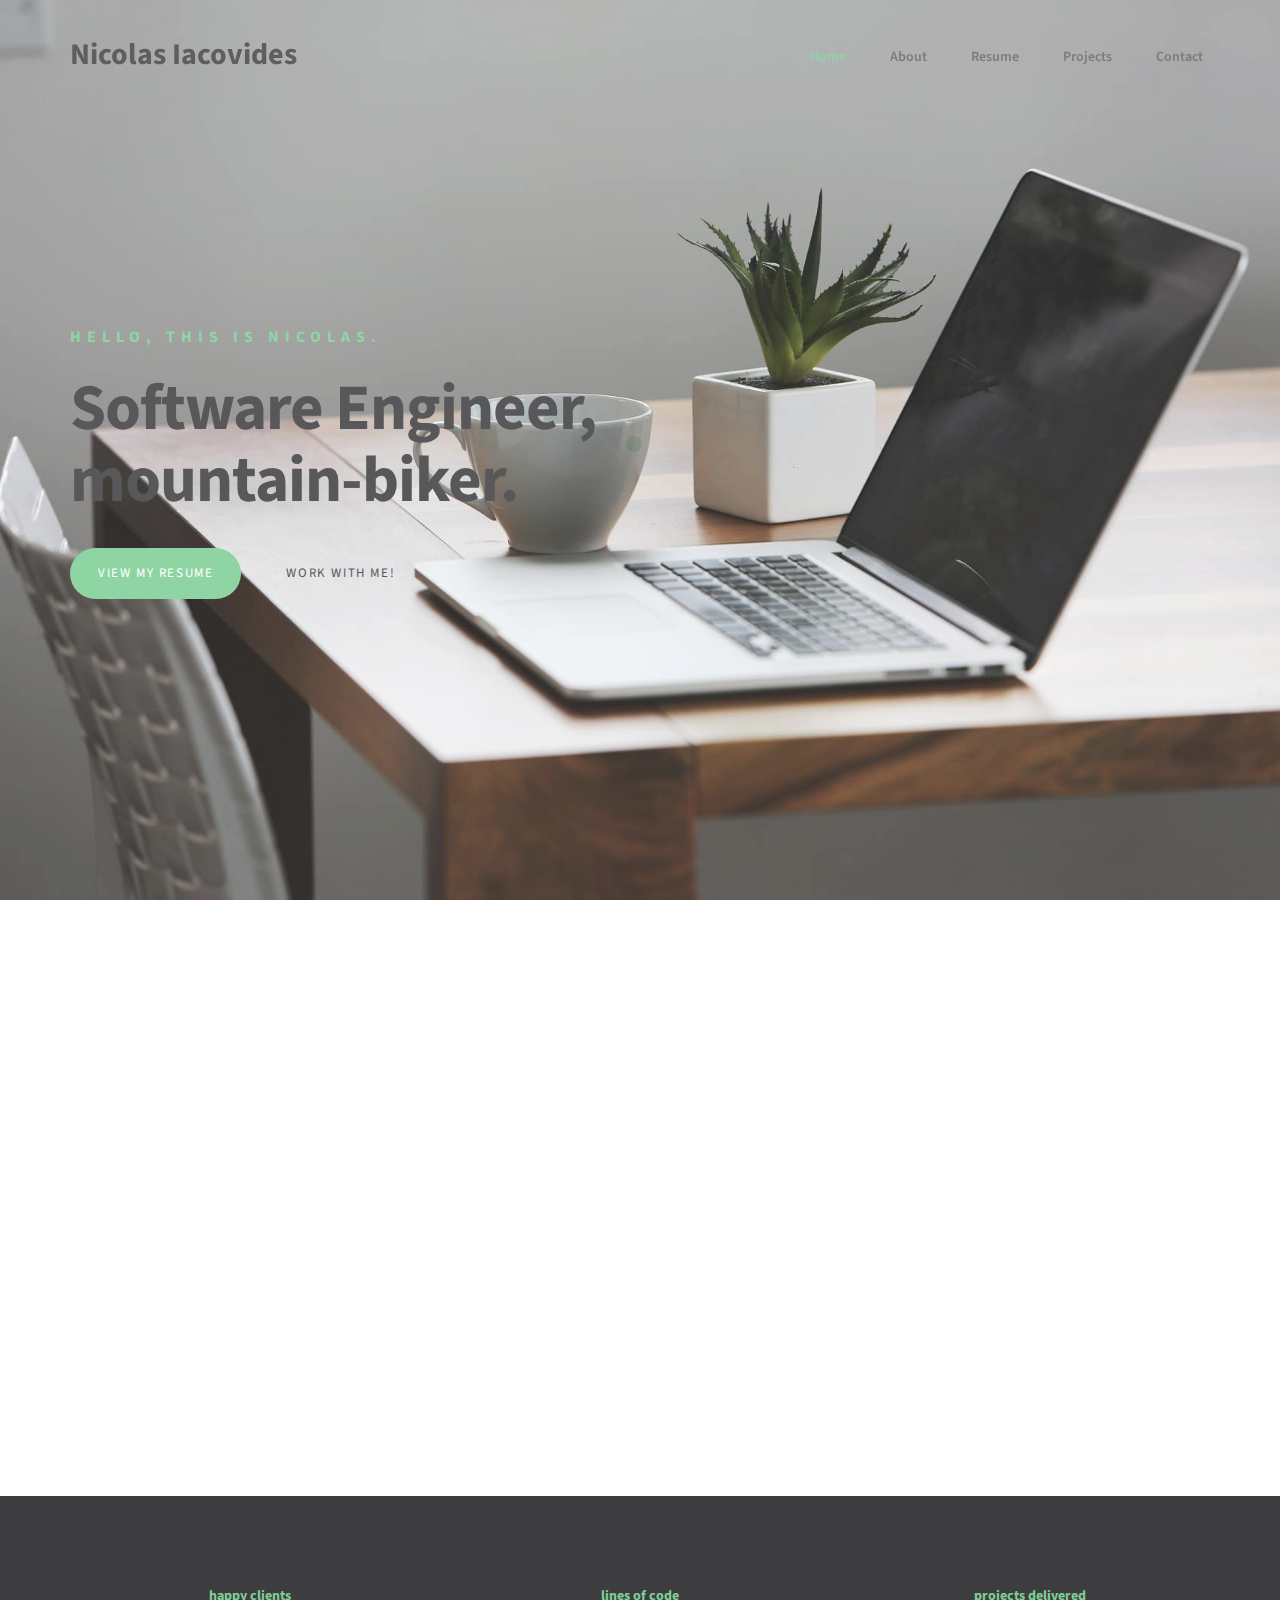
<file: index.html>
<!DOCTYPE html>
<html lang="en">

<head>

      <meta charset="UTF-8">
      <meta name="google-site-verification" content="Ib44U9tfxyT1PxW_hfUGWNOkY4nDjdvqjiZRE9vaoyw" />
      <title>Nicolas Iacovides - Software Engineer</title>

      <meta http-equiv="X-UA-Compatible" content="IE=Edge">
      <meta name="description" content="Nicolas Iacovides personal webpage.">
      <meta name="author" content="nicolas iacovides">
      <meta name="viewport" content="width=device-width, initial-scale=1, maximum-scale=1">

      <!-- Bootstrap css -->
      <link rel="stylesheet" href="css/bootstrap.min.css">

      <!-- Animate css -->
      <link rel="stylesheet" href="css/animate.css">

      <!-- magnific-popup css -->
      <link rel="stylesheet" href="css/magnific-popup.css">

      <!-- Main css -->
      <link rel="stylesheet" href="css/style.css">

</head>

<body data-spy="scroll" data-target=".navbar-collapse" data-offset="50">


      <!-- PRE LOADER -->
      <div class="preloader">

            <div class="sk-spinner sk-spinner-wordpress">
                  <span class="sk-inner-circle"></span>
            </div>

      </div>


      <!-- Navigation Section -->
      <div class="navbar custom-navbar navbar-fixed-top" role="navigation">
            <div class="container">

                  <!-- NAVBAR HEADER -->
                  <div class="navbar-header">
                        <button class="navbar-toggle" data-toggle="collapse" data-target=".navbar-collapse">
                    <span class="icon icon-bar"></span>
                    <span class="icon icon-bar"></span>
                    <span class="icon icon-bar"></span>
               </button>
                        <!-- lOGO TEXT HERE -->
                        <a href="index.html" class="navbar-brand">Nicolas Iacovides</a>
                  </div>

                  <!-- NAVIGATION LINKS -->
                  <div class="collapse navbar-collapse">
                        <ul class="nav navbar-nav navbar-right">
                              <li><a href="#home" class="smoothScroll">Home</a></li>
                              <li><a href="#about" class="smoothScroll">About</a></li>
                              <li><a href="#resume" class="smoothScroll">Resume</a></li>
                              <li><a href="#work" class="smoothScroll">Projects</a></li>
                              <li><a href="#contact" class="smoothScroll">Contact</a></li>
                        </ul>
                  </div>

            </div>
      </div>


      <!-- Home Section -->
      <section id="home" class="parallax-section">
            <div class="container">
                  <div class="row">

                        <div class="col-md-8 col-sm-12">
                              <div class="home-thumb">
                                    <h3 class="wow fadeInUp" data-wow-delay="0.4s">hello, This is Nicolas.</h3>
                                    <h1 class="wow fadeInUp" data-wow-delay="0.8s">Software Engineer, mountain-biker.</h1>
                                    <a href="#resume" class="wow fadeInUp btn btn-default section-btn" data-wow-delay="1s">View my Resume</a>
                                    <a href="#contact" class="wow fadeInUp btn btn-primay section-btn smoothScroll" data-wow-delay="1.2s">Work with me!</a>
                              </div>
                        </div>

                  </div>
            </div>
      </section>


      <!-- about section -->
      <section id="about" class="parallax-section">
            <div class="container">
                  <div class="row">

                        <div class="col-md-6 col-sm-10">
                              <div class="wow fadeInUp section-title" data-wow-delay="0.6s">
                                    <h2>About Me</h2>
                                    <p>Hello, I'm Nicolas, a software engineer based in Nicosia, Cyprus. When not working, I
                                          enjoy going out in the nature, either on foot or on my mountain bike.</p>
                              </div>
                        </div>

                        <div class="clearfix"></div>

                        <div class="col-md-3 col-sm-5">
                              <img src="images/about.jpg" class="wow fadeInUp img-responsive" data-wow-delay="1s" alt="About">
                        </div>

                        <div class="col-md-4 col-sm-7 about-profile">
                              <ul class="about-profile wow fadeInUp" data-wow-delay="1.6s">
                                    <li><span>Full Name :</span> Nicolas Iacovides</li>
                                    <li><span>Email :</span> nicolasiac@hotmail.com</li>
                                    <li><span>Location :</span> Nicosia, Cyprus</li>
                              </ul>
                        </div>

                        <div class="col-md-5 col-sm-10">
                              <div class="about-skill wow fadeInUp" data-wow-delay="1.9s">

                                    <strong>Software Development</strong>
                                    <span class="pull-right">100%</span>
                                    <div class="progress">
                                          <div class="progress-bar progress-bar-primary" role="progressbar" aria-valuenow="100" aria-valuemin="0" aria-valuemax="100"
                                                style="width: 100%;"></div>
                                    </div>

                                    <strong>Database Design</strong>
                                    <span class="pull-right">100%</span>
                                    <div class="progress">
                                          <div class="progress-bar progress-bar-primary" role="progressbar" aria-valuenow="100" aria-valuemin="0" aria-valuemax="100"
                                                style="width: 100%;"></div>
                                    </div>


                                    <strong>Project Management</strong>
                                    <span class="pull-right">100%</span>
                                    <div class="progress">
                                          <div class="progress-bar progress-bar-primary" role="progressbar" aria-valuenow="100" aria-valuemin="0" aria-valuemax="100"
                                                style="width: 100%;"></div>
                                    </div>
                              </div>
                        </div>

                  </div>
            </div>
      </section>


      <!-- counter Section -->
      <section id="counter" class="paralla-section">
            <div class="container">
                  <div class="row">

                        <div class="col-md-4 col-sm-4 counter-item">
                              <h2 class="counter-number" data-from="1" data-to="40" data-speed="2000"></h2>
                              <span class="counter-text">happy clients</span>
                        </div>

                        <div class="col-md-4 col-sm-4 counter-item">
                              <h2 class="counter-number" data-from="1" data-to="847608" data-speed="2000"></h2>
                              <span class="counter-text">lines of code</span>
                        </div>

                        <div class="col-md-4 col-sm-4 counter-item">
                              <h2 class="counter-number" data-from="1" data-to="97" data-speed="2000"></h2>
                              <span class="counter-text">projects delivered</span>
                        </div>

                  </div>
            </div>
      </section>


      <!-- resume section -->
      <section id="resume" class="parallax-section">
            <div class="container">
                  <div class="row">

                        <div class="col-md-6 col-sm-8">
                              <div class="wow fadeInUp section-title" data-wow-delay="0.2s">
                                    <h2>My Resume</h2>
                              </div>
                        </div>

                        <div class="clearfix"></div>

                        <div class="col-md-2 col-sm-3">
                              <div class="wow fadeInUp resume-year" data-wow-delay="0.6s">
                                    <h4><a href="www.datatech.com.cy">Datatech I.T. Solutions</a></h4>
                                    <span>2012 - present</span>
                              </div>
                        </div>

                        <div class="col-md-8 col-sm-8">
                              <div class="wow fadeInUp resume-info" data-wow-delay="0.8s">
                                    <h4>Software Engineer - Supervisor</h4>
                                    <p>Utilizing technologies such as ASP.NET C#, jQuery, Dojo, Oracle, SQL and Filenet to build
                                          large scale intranet applications used by the government and banks.</p>
                              </div>
                        </div>

                        <div class="col-md-12 col-sm-12">
                              <div class="clearfix resume-border-bottom"></div>
                        </div>

                        <div class="col-md-2 col-sm-3">
                              <div class="wow fadeInUp resume-year" data-wow-delay="0.6s">
                                    <h4>eBOS Technologies</h4>
                                    <span>2007 - 2012</span>
                              </div>
                        </div>

                        <div class="col-md-8 col-sm-8">
                              <div class="wow fadeInUp resume-info" data-wow-delay="0.8s">
                                    <h4>Software Developer</h4>
                                    <p>Involved in all phases of software development cycle, in a variety of windows and web
                                          applications.</p>
                              </div>
                        </div>

                        <div class="col-md-12 col-sm-12">
                              <div class="clearfix resume-border-bottom"></div>
                        </div>

                        <div class="col-md-2 col-sm-3">
                              <div class="wow fadeInUp resume-year" data-wow-delay="0.6s">
                                    <h4>DFK Demetriou Trapezaris</h4>
                                    <span>2005 - 2007</span>
                              </div>
                        </div>

                        <div class="col-md-8 col-sm-8">
                              <div class="wow fadeInUp resume-info" data-wow-delay="0.8s">
                                    <h4>IT Support / Software Developer</h4>
                                    <p>Customer support, inhouse IT support, inhouse software development.</p>
                              </div>
                        </div>
                  </div>
            </div>
      </section>


      <!-- Work Section -->
      <section id="work" class="parallax-section">
            <div class="container">
                  <div class="row">

                        <div class="col-md-12 col-sm-12">
                              <!-- SECTION TITLE -->
                              <div class="wow fadeInUp section-title" data-wow-delay="0.2s">
                                    <h2>Recent Projects</h2>
                                    <p>These are some of the projects that I have worked as a freelancer.</p>
                              </div>
                        </div>

                        <div class="wow fadeInUp col-md-6 col-sm-6" data-wow-delay="0.4s">
                              <!-- WORK THUMB -->
                              <div class="work-thumb">
                                    <a href="images/mesitis.jpg" class="image-popup" title="Mesitis.com.cy">
                                          <img src="images/mesitis.jpg" class="img-responsive" alt="Work">
                                    </a>
                              </div>
                        </div>

                        <div class="wow fadeInUp col-md-6 col-sm-6" data-wow-delay="0.6s">
                              <!-- WORK THUMB -->
                              <div class="work-thumb">
                                    <a href="images/practido.jpg" class="image-popup" title="PractiDo.com">
                                          <img src="images/practido.jpg" class="img-responsive" alt="Work">
                                    </a>
                              </div>
                        </div>


                  </div>
            </div>
      </section>


      <!-- Contact Section -->
      <section id="contact" class="parallax-section">
            <div class="container">
                  <div class="row">

                        <div class="col-md-12 col-sm-12">
                              <!-- SECTION TITLE -->
                              <div class="wow fadeInUp section-title" data-wow-delay="0.2s">
                                    <h2>get in touch</h2>
                                    <p>if you would like to contact me, send me an email at nicolasiac@hotmail.com</p>
                              </div>
                        </div>

                        

                  </div>
            </div>
      </section>


      <!-- Footer Section -->
      <footer>
            <div class="container">
                  <div class="row">

                        <div class="col-md-12 col-sm-12">
                              <div class="wow fadeInUp footer-copyright" data-wow-delay="0.2s">
                                    <p>© 2017 Nicolas Iacovides | All Rights Reserved.</p>
                              </div>
                        </div>

                  </div>
            </div>
      </footer>


      <!-- SCRIPTS -->
      <script src="js/jquery.js"></script>
      <script src="js/bootstrap.min.js"></script>
      <script src="js/jquery.magnific-popup.min.js"></script>
      <script src="js/magnific-popup-options.js"></script>
      <script src="js/jquery.parallax.js"></script>
      <script src="js/counter.js"></script>
      <script src="js/smoothscroll.js"></script>
      <script src="js/wow.min.js"></script>
      <script src="js/custom.js"></script>

<!-- Start of StatCounter Code for Default Guide -->
<script type="text/javascript">
var sc_project=6112359; 
var sc_invisible=1; 
var sc_security="57709721"; 
var scJsHost = (("https:" == document.location.protocol) ?
"https://secure." : "http://www.");
document.write("<sc"+"ript type='text/javascript' src='" +
scJsHost+
"statcounter.com/counter/counter.js'></"+"script>");
</script>
<noscript><div class="statcounter"><a title="web analytics"
href="http://statcounter.com/" target="_blank"><img
class="statcounter"
src="//c.statcounter.com/6112359/0/57709721/1/" alt="web
analytics"></a></div></noscript>
<!-- End of StatCounter Code for Default Guide -->
</body>

</html>
</file>
<file: css/style.css>
/*---------------------------------------------------------------

  Project Name: Branten - Minimal Resume HTML Template
  File Name: style.css
  Author: Peng Lam
  Author URI: http://khaitawng.com
  Version: 1.0.0

------------------------------------------------------------------*/
/*----------------------------------------------------------------

// Table of contents //

        Body
    0.  Typography
    1.  Buttons
    2.  General
    3.  Preloader
    4.  Navigation section
    5.  Home section
    6.  About section
    7.  Counter section
    8.  Resume section
    9.  Work section
    10. Contact section
    11. Footer
    12. Mobile Responsive styles

------------------------------------------------------------------*/

@import url('http://fonts.googleapis.com/css?family=Source+Sans+Pro:400,600,700');

body {
    background: #ffffff;
    font-family: 'Source Sans Pro', sans-serif;
    font-style: normal;
    font-weight: 400;
    overflow-x: hidden;
}


/*---------------------------------------
    0 Typorgraphy              
-----------------------------------------*/

h1,h2,h3,h4,h5,h6 {
  font-style: normal;
  font-weight: bold;
}

h1 {
  color: #3d3d3f;
  font-size: 65px;
  letter-spacing: -1px;
}

h2 {
  color: #3d3d3f;
  font-size: 42px;
  line-height: 52px;
  margin-top: 0px;
}

h3 {
  color: #7dce94;
  font-size: 16px;
  line-height: 32px;
  letter-spacing: 6px;
  text-transform: uppercase;
}

h4 {
  font-size: 18px;
  font-weight: 300;
  line-height: 32px;
}

h5 {
  letter-spacing: 0.5px;
}

p {
    color: #777;
    font-size: 16px;
    font-weight: 300;
    line-height: 25px;
    letter-spacing: 0.2px;
}



/*---------------------------------------
    1 Buttons               
-----------------------------------------*/

.btn-success:focus {
  background-color: #000;
  color: #ffffff;
}

.btn-default {
  background: #7dce94;
  color: #ffffff !important;
}

.section-btn {
  border: none;
  border-radius: 100px;
  color: #3d3d3f;
  font-size: 13px;
  letter-spacing: 1.6px;
  padding: 16px 28px;
  margin-top: 22px;
  -webkit-transition: all ease-in-out 0.4s;
  transition: all ease-in-out 0.4s;
  text-transform: uppercase;
  margin-right: 14px;
}

.section-btn:focus,
.section-btn:hover {
  background: #3d3d3f;
  color: #ffffff;
}



/*---------------------------------------
    2 General               
-----------------------------------------*/

html{
  -webkit-font-smoothing: antialiased;
}

a {
  color: #7dce94;
  -webkit-transition: 0.5s;
  transition: 0.5s;
  text-decoration: none !important;
}

a:hover, a:active, a:focus {
  color: #7dce94;
  outline: none;
}

* {
  -webkit-box-sizing: border-box;
  box-sizing: border-box;
}

*:before,
*:after {
  -webkit-box-sizing: border-box;
  box-sizing: border-box;
}

.parallax-section {
  background-attachment: fixed !important;
  background-size: cover !important;
}

.section-title {
  margin: 0;
  padding-bottom: 62px;
}

#work,
#about,
#counter,
#resume,
#contact {
  padding-top: 80px;
  padding-bottom: 80px;
  position: relative;
}

#counter,
#contact {
  text-align: center;
}



/*---------------------------------------
    3 Preloader section              
-----------------------------------------*/

.preloader {
  position: fixed;
  top: 0;
  left: 0;
  width: 100%;
  height: 100%;
  z-index: 99999;
  display: flex;
  flex-flow: row nowrap;
  justify-content: center;
  align-items: center;
  background: none repeat scroll 0 0 #ffffff;
}

.sk-spinner-wordpress.sk-spinner {
  border-radius: 100px;
  width: 38px;
  height: 38px;
  position: relative;
  -webkit-animation: sk-innerCircle 1s linear infinite;
  animation: sk-innerCircle 1s linear infinite; 
}

.sk-spinner-wordpress .sk-inner-circle {
  display: block;
  background-color: #7dce94;
  width: 16px;
  height: 16px;
  position: absolute;
  border-radius: 8px;
  top: 5px;
  left: 5px; 
}

@keyframes sk-innerCircle {
  0% {
    -webkit-transform: rotate(0);
            transform: rotate(0); }

  100% {
    -webkit-transform: rotate(360deg);
            transform: rotate(360deg); } }



/*---------------------------------------
    4 Navigation section              
-----------------------------------------*/

.custom-navbar {
    border: none;
    margin-bottom: 0;
    background-color: #ffffff;
    padding: 18px 0px;
}

.custom-navbar .navbar-brand {
    color: #444;
    font-weight: bold;
    font-size: 3rem;
    line-height: 35px;
}

.custom-navbar .nav li a {
    font-size: 14px;
    font-weight: 600;
    color: #666;
    line-height: 40px;
    padding-right: 22px;
    padding-left: 22px;
    -webkit-transition: all ease-in-out 0.4s;
    transition: all ease-in-out 0.4s;
}

.custom-navbar .nav li a:hover {
    background: transparent;
    color: #7dce94;
}

.custom-navbar .navbar-nav > li > a:hover,
.custom-navbar .navbar-nav > li > a:focus {
  background-color: transparent;
}

.custom-navbar .nav li.active > a {
    background-color: transparent;
    color: #7dce94;
}

.custom-navbar .navbar-toggle {
    border: none;
    padding-top: 10px;
}

.custom-navbar .navbar-toggle {
    background-color: transparent;
}

.custom-navbar .navbar-toggle .icon-bar {
    background: #7dce94;
    border-color: transparent;
}

@media(min-width:768px) {
    .custom-navbar {
        padding: 22px 0;
        border-bottom: 0;
        background: 0 0; 
    }
    .custom-navbar.top-nav-collapse {
        background: #ffffff;
        box-shadow:0 40px 100px rgba(0,0,0,.2);
        padding: 0px 0;
    }

}



/*---------------------------------------
    5 Home section              
-----------------------------------------*/

#home {
    background: url('../images/home-bg.jpg') 50% 0 repeat-y fixed;
    -webkit-background-size: cover;
    background-size: cover;
    background-position: center center;
    display: -webkit-box;
    display: -webkit-flex;
     display: -ms-flexbox;
    display: flex;
    -webkit-box-align: center;
    -webkit-align-items: center;
    -ms-flex-align: center;
     align-items: center;
    height: 100vh;
    position: relative;
}



/*---------------------------------------
    6 About section              
-----------------------------------------*/

#about {
  padding-bottom: 120px;
}

#about .col-md-3 img {
  border-radius: 5px;
}

#about ul.about-profile,
#about .about-skill {
  padding-top: 20px;
}

#about ul.about-profile {
  padding-left: 20px;
}

#about ul.about-profile li {
  display: block;
  list-style: none;
  font-size: 18px;
  padding-top: 4px;
  padding-bottom: 4px;
}

#about ul.about-profile span {
  color: #000;
  font-weight: 600;
}

#about .about-skill strong,
#about .about-skill span {
  font-size: 18px;
  font-weight: 600;
  padding-bottom: 6px;
  display: inline-block;
}

#about .about-skill .progress {
  background: #f6f5f3;
  border-radius: 10px;
  box-shadow: none;
  height: 8px;
}

#about .about-skill .progress-bar-primary {
  background: #7dce94;
}



/*---------------------------------------
    7 Counter section              
-----------------------------------------*/

#counter {
  background: #3d3d3f;
}

#counter h2 {color: #ffffff;}

#counter span {
  color: #7dce94;
  font-weight: bold;
}



/*---------------------------------------
    8 Resume section              
-----------------------------------------*/

#resume h4 {
  font-size: 24px;
  font-weight: bold;
}

#resume .resume-year h4 {
  color: #7dce94;
}

#resume .resume-year span {
  color: #454545;
  font-weight: 600;
  font-size: 18px;
  letter-spacing: 0.5px;
}

#resume .resume-info sub {
  color: #555;
  font-size: 14px;
  font-weight: bold;
  letter-spacing: 2px;
  text-transform: uppercase;
  padding-left: 8px;
}

#resume .resume-border-bottom {
  border-bottom: 1px solid #f9f9f9;
  margin: 42px 62px 42px 0px;
}



/*---------------------------------------
    9 Work section              
-----------------------------------------*/

#work {
  border-top: 1px solid #f0f0f0;
  border-bottom: 1px solid #f0f0f0;
}

#work .work-thumb {
  border-radius: 2px;
  margin-bottom: 26px;
  padding: 0;
  overflow: hidden;
  position: relative;
  top: 0;
  -webkit-transition: all ease-in-out 0.4s;
  transition: all ease-in-out 0.4s;
}

#work .work-thumb:hover {
  background: #ffffff;
  box-shadow: 0px 16px 22px 0px rgba(90, 91, 95, 0.3);
  top: -5px;
}

#work .work-thumb img {
  border-radius: 2px;
}



/*---------------------------------------
    10 Contact section              
-----------------------------------------*/

#contact .form-control {
  border: 2px solid #f0f0f0;
  border-radius: 5px;
  box-shadow: none;
  font-size: 18px;
  margin-top: 10px;
  margin-bottom: 10px;
  -webkit-transition: all ease-in-out 0.4s;
  transition: all ease-in-out 0.4s;
}

#contact .form-control:focus {
  border-color: #3d3d3f;
}

#contact input {
  height: 55px;
}

#contact button#submit {
  background: #7dce94;
  border: none;
  border-radius: 40px;
  color: #ffffff;
  font-weight: bold;
  height: 55px;
  padding-bottom: 10px;
}

#contact button#submit:hover {
  background: #3d3d3f;
  color: #ffffff;
}



/*---------------------------------------
    11 Footer section              
-----------------------------------------*/

footer {
    background: #f6f5f3;
    padding-top: 80px;
    padding-bottom: 80px;
    text-align: center;
}

footer .footer-copyright p {
  color: #565656;
  font-size: 14px;
  font-weight: bold;
  letter-spacing: 0.5px;
}



/*---------------------------------------
    12 Mobile Responsive styles              
-----------------------------------------*/

@media (max-width: 980px) {

 h1 {font-size: 70px;}

 #about .about-skill {
  margin-top: 22px;
 }

}



@media (max-width: 768px) {

  h1 {font-size: 65px;}

  .custom-navbar {background-color: #ffffff;box-shadow:0 40px 100px rgba(0,0,0,.2);}

  .custom-navbar .navbar-brand {line-height: 15px;}

  .custom-navbar .nav li a {line-height: 25px;}

  #about .about-profile {
    margin-top: 22px;
  }

}



@media (max-width: 580px) {

  h1 {font-size: 35px}

  h3 {
    font-size: 14px;
    letter-spacing: 4px;
  }

}
</file>
